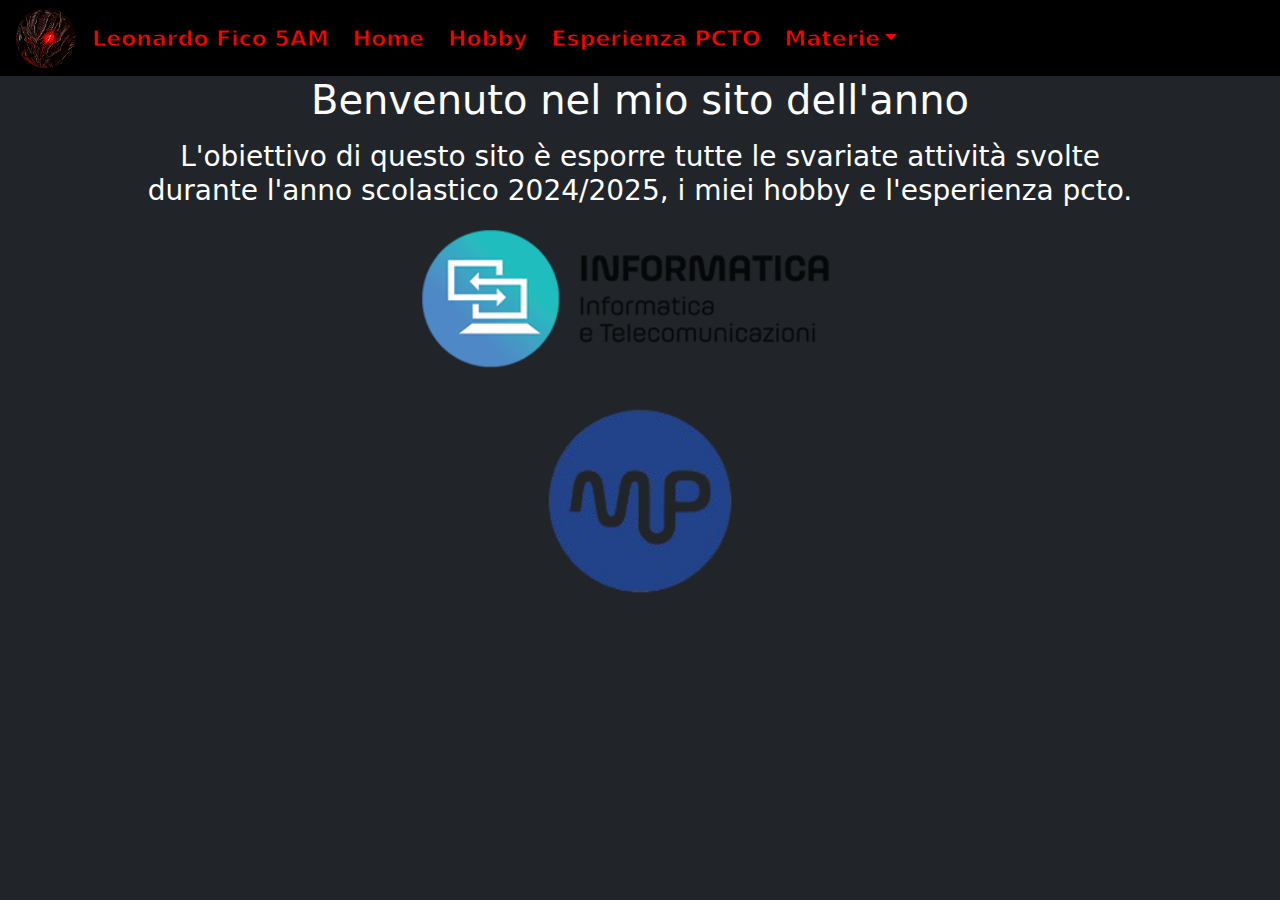
<file: index.html>
<!DOCTYPE html>
<html>
<head>
<title>Sito dell'anno</title>
  <meta charset="utf-8">
  <meta name="viewport" content="width=device-width, initial-scale=1">
  <link rel="stylesheet" href="stile.css">
  <link rel="icon" type="image/x-icon" href="brand.jpg">
  <link href="https://cdn.jsdelivr.net/npm/bootstrap@5.3.2/dist/css/bootstrap.min.css" rel="stylesheet">
</head>
<body class="bg-dark">
  <nav class="navbar custom-navbar">
    <div class="d-flex align-items-center ps-3">
  
      <!-- Logo -->
      <img src="berserkpfp.png" alt="Logo" class="rounded-pill me-3" style="width:60px; height:60px;">
  
      <!-- Titolo + link affiancati al logo -->
      <div class="d-flex align-items-center gap-4 flex-wrap">
        <span class="titoloHeader">Leonardo Fico 5AM</span>
        <a class="nav-link titoloHeader" href="home.html">Home</a>
        <a class="nav-link titoloHeader" href="hobby.html">Hobby</a>
        <a class="nav-link titoloHeader" href="pcto.html">Esperienza PCTO</a>
        <div class="dropdown">
          <a class="nav-link dropdown-toggle titoloHeader" href="#" role="button" data-bs-toggle="dropdown" aria-expanded="false">Materie</a>
          <ul class="dropdown-menu dropdown-menu-dark">
           <li><a class="dropdown-item" href="materie.html?materia=storia">Storia</a></li>
              <li><a class="dropdown-item" href="materie.html?materia=italiano">Italiano</a></li>
              <li><a class="dropdown-item" href="materie.html?materia=sistemi">Sistemi e Reti</a></li>
              <li><a class="dropdown-item" href="materie.html?materia=informatica">Informatica</a></li>
          </ul>
        </div>         
      </div>
  
    </div>
  </nav>

  <h1 class="text-white mb-3" align="center">Benvenuto nel mio sito dell'anno</h1>
  <h3 class="text-white mb-3" align="center">L'obiettivo di questo sito è esporre tutte le svariate attività svolte<br>
  durante l'anno scolastico 2024/2025, i miei hobby e l'esperienza pcto.</h3>
   <img src="logo_informatica.png" class="img-fluid mx-auto d-block rounded " width="450" height="550">
    <img src="marconi_logo.png" class="img-fluid mx-auto d-block rounded " width="250" height="350">

</body>
</html>
</file>
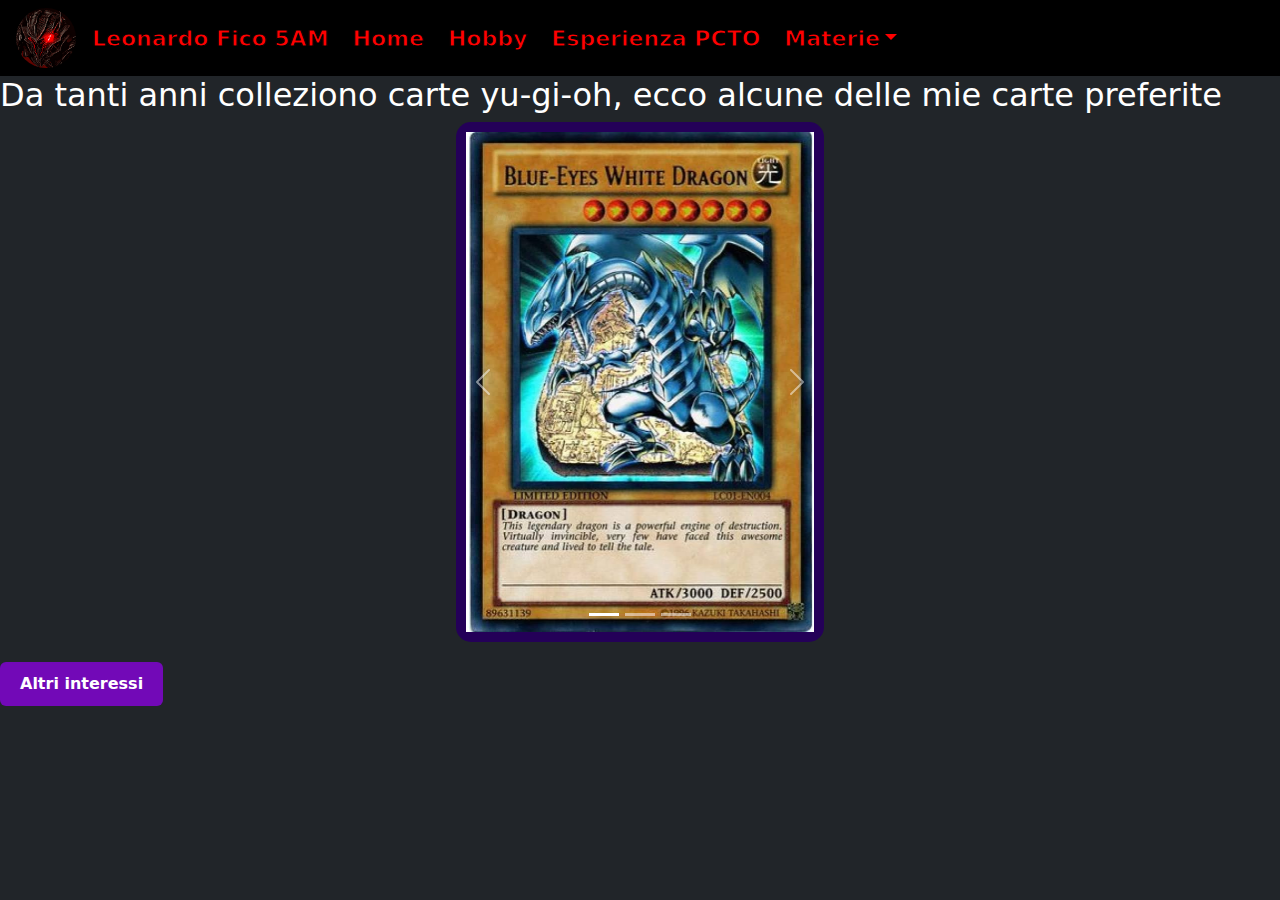
<file: hobby.html>
<!DOCTYPE html>
<html>
<head>
  <title>Sito dell'anno</title>
  <meta charset="utf-8">
  <meta name="viewport" content="width=device-width, initial-scale=1">
  <link rel="stylesheet" href="stile.css">
  <link rel="icon" type="image/x-icon" href="brand.jpg">
  <link href="https://cdn.jsdelivr.net/npm/bootstrap@5.3.2/dist/css/bootstrap.min.css" rel="stylesheet">
</head>
  <body class="bg-dark">
    <nav class="navbar custom-navbar">
      <div class="d-flex align-items-center ps-3">
        <img src="berserkpfp.png" alt="Logo" class="rounded-pill me-3" style="width:60px; height:60px;">
        <div class="d-flex align-items-center gap-4 flex-wrap">
          <span class="titoloHeader">Leonardo Fico 5AM</span>
          <a class="nav-link titoloHeader" href="home.html">Home</a>
          <a class="nav-link titoloHeader" href="hobby.html">Hobby</a>
          <a class="nav-link titoloHeader" href="pcto.html">Esperienza PCTO</a>
          <div class="dropdown">
            <a class="nav-link dropdown-toggle titoloHeader" href="#" role="button" data-bs-toggle="dropdown" aria-expanded="false">Materie</a>
            <ul class="dropdown-menu dropdown-menu-dark">
              <li><a class="dropdown-item" href="materie.html?materia=storia">Storia</a></li>
              <li><a class="dropdown-item" href="materie.html?materia=italiano">Italiano</a></li>
              <li><a class="dropdown-item" href="materie.html?materia=sistemi">Sistemi e Reti</a></li>
              <li><a class="dropdown-item" href="materie.html?materia=informatica">Informatica</a></li>
            </ul>
          </div>
        </div>
      </div>
    </nav>
    <h2 class="text-white">Da tanti anni colleziono carte yu-gi-oh, ecco alcune delle mie carte preferite</h2>
    <div id="carouselExample" class="carousel slide" data-bs-ride="carousel">
      <div class="carousel-inner">
        <div class="carousel-item active">
          <img src="BlueEyes.jpg" class="carousel-image" alt="Blue-Eyes White Dragon">
        </div>
        <div class="carousel-item">
          <img src="RedEyes.jpg" class="carousel-image" alt="Red-Eyes Black Dragon">
        </div>
        <div class="carousel-item">
          <img src="GalaxyEyes.jpg" class="carousel-image" alt="Galaxy-Eyes Photon Dragon">
        </div>
      </div>
      <button class="carousel-control-prev" type="button" data-bs-target="#carouselExample" data-bs-slide="prev">
        <span class="carousel-control-prev-icon" aria-hidden="true"></span>
        <span class="visually-hidden">Previous</span>
      </button>
      <button class="carousel-control-next" type="button" data-bs-target="#carouselExample" data-bs-slide="next">
        <span class="carousel-control-next-icon" aria-hidden="true"></span>
        <span class="visually-hidden">Next</span>
      </button>
      <div class="carousel-indicators mt-2">
        <button type="button" data-bs-target="#carouselExample" data-bs-slide-to="0" class="active" aria-current="true" aria-label="Slide 1"></button>
        <button type="button" data-bs-target="#carouselExample" data-bs-slide-to="1" aria-label="Slide 2"></button>
        <button type="button" data-bs-target="#carouselExample" data-bs-slide-to="2" aria-label="Slide 3"></button>
      </div>
    </div>
    <button type="button" class="btn btn-primary" data-bs-toggle="offcanvas" data-bs-target="#demo">Altri interessi</button>
    <div class="offcanvas offcanvas-start" id="demo" style="width: 100vw;">
      <div class="offcanvas-header">
        <h1 class="offcanvas-title">I miei interessi</h1>
        <button type="button" class="btn-close" data-bs-dismiss="offcanvas" aria-label="Close"></button>
      </div>
      <div class="offcanvas-body horizontal-blocks">
        <div class="interest-block">
          <p><b>Mi piacciono molto i manga</b></p>
          <img src="kaiji.jpg" alt="Kaiji" class="small-left-image">
        </div>
        <div class="interest-block">
          <p><b>Ma anche i videogames</b></p>
          <img src="DOOM.jpg" alt="DOOM">
        </div>
      </div>
    </div>
    <script src="https://cdn.jsdelivr.net/npm/bootstrap@5.3.2/dist/js/bootstrap.bundle.min.js"></script>
    <script src="javascript.js"></script>
  </body>
</html>
</file>
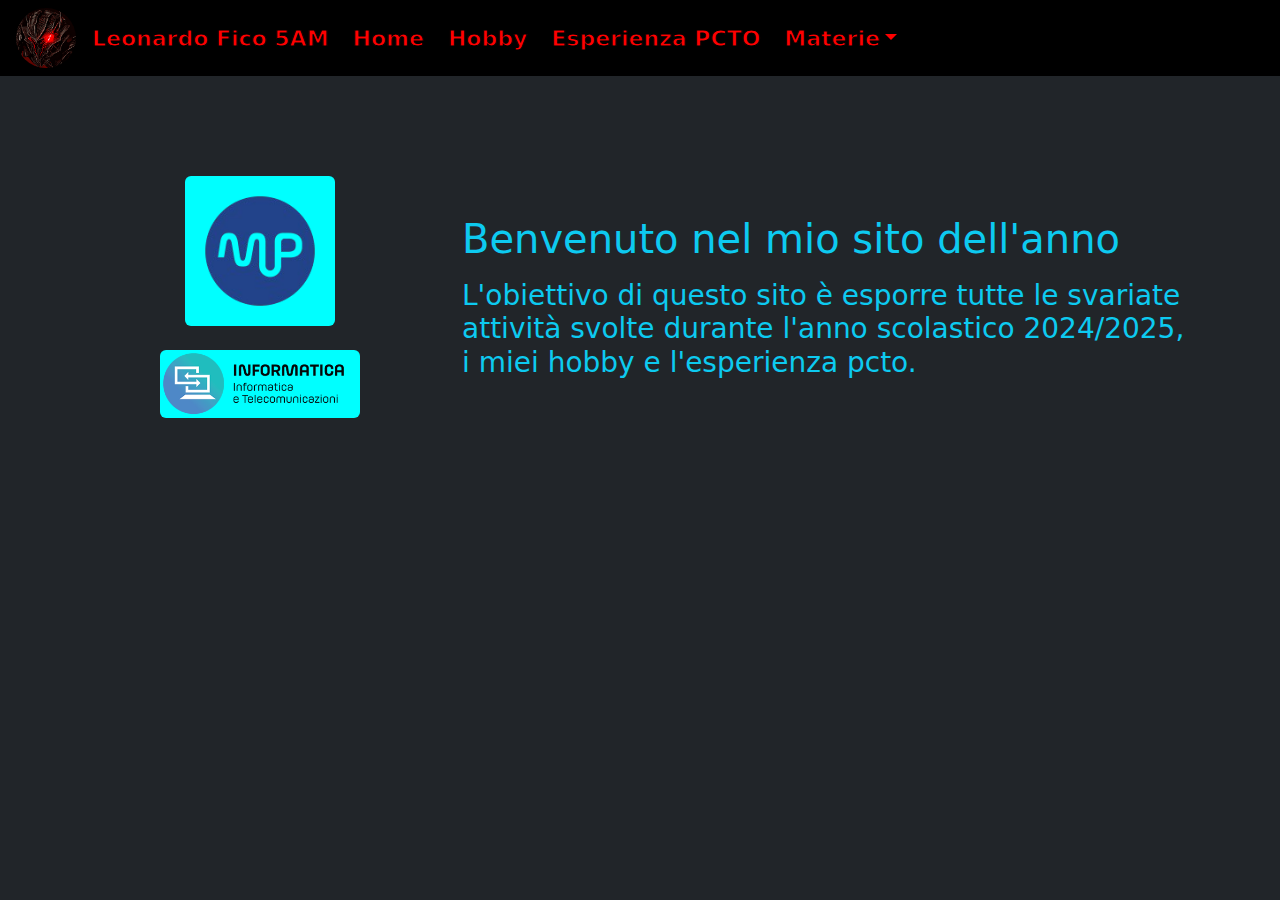
<file: home.html>
<!DOCTYPE html>
<html>
<head>
<title>Sito dell'anno</title>
  <meta charset="utf-8">
  <meta name="viewport" content="width=device-width, initial-scale=1">
  <link rel="stylesheet" href="stile.css">
  <link rel="icon" type="image/x-icon" href="brand.jpg">
  <link href="https://cdn.jsdelivr.net/npm/bootstrap@5.3.2/dist/css/bootstrap.min.css" rel="stylesheet">
</head>
<body class="bg-dark">
  <nav class="navbar custom-navbar">
    <div class="d-flex align-items-center ps-3">
      <img src="berserkpfp.png" alt="Logo" class="rounded-pill me-3" style="width:60px; height:60px;">
      <div class="d-flex align-items-center gap-4 flex-wrap">
        <span class="titoloHeader">Leonardo Fico 5AM</span>
        <a class="nav-link titoloHeader" href="home.html">Home</a>
        <a class="nav-link titoloHeader" href="hobby.html">Hobby</a>
        <a class="nav-link titoloHeader" href="pcto.html">Esperienza PCTO</a>
        <div class="dropdown">
          <a class="nav-link dropdown-toggle titoloHeader" href="#" role="button" data-bs-toggle="dropdown" aria-expanded="false">Materie</a>
          <ul class="dropdown-menu dropdown-menu-dark">
              <li><a class="dropdown-item" href="materie.html?materia=storia">Storia</a></li>
              <li><a class="dropdown-item" href="materie.html?materia=italiano">Italiano</a></li>
              <li><a class="dropdown-item" href="materie.html?materia=sistemi">Sistemi e Reti</a></li>
              <li><a class="dropdown-item" href="materie.html?materia=informatica">Informatica</a></li>
              <li><a class="dropdown-item" href="materie.html?materia=Educazione_Civica">Educazione Civica</a></li>
          </ul>
        </div>         
      </div>
    </div>
  </nav>

  <div class="container" style="margin-top: 100px;">
    <div class="row align-items-center">
      <div class="col-md-4 text-center">
        <div class="d-flex flex-column align-items-center">
          <img src="marconi_logo.png" class="img-fluid rounded" style="max-width: 150px; background-color: aqua;">
          <br>
          <img src="logo_informatica.png" class="img-fluid rounded mb-3" style="max-width: 200px; background-color: aqua;">
        </div>
      </div>
      <div class="col-md-8">
        <h1 class="text-info mb-3">Benvenuto nel mio sito dell'anno</h1>
        <h3 class="text-info mb-3">
          L'obiettivo di questo sito è esporre tutte le svariate attività svolte
          durante l'anno scolastico 2024/2025, i miei hobby e l'esperienza pcto.
        </h3>
      </div>
    </div>
  </div>
<script src="https://cdn.jsdelivr.net/npm/bootstrap@5.3.2/dist/js/bootstrap.bundle.min.js"></script>
    <script src="javascript.js"></script>
</body>
</html>
</file>
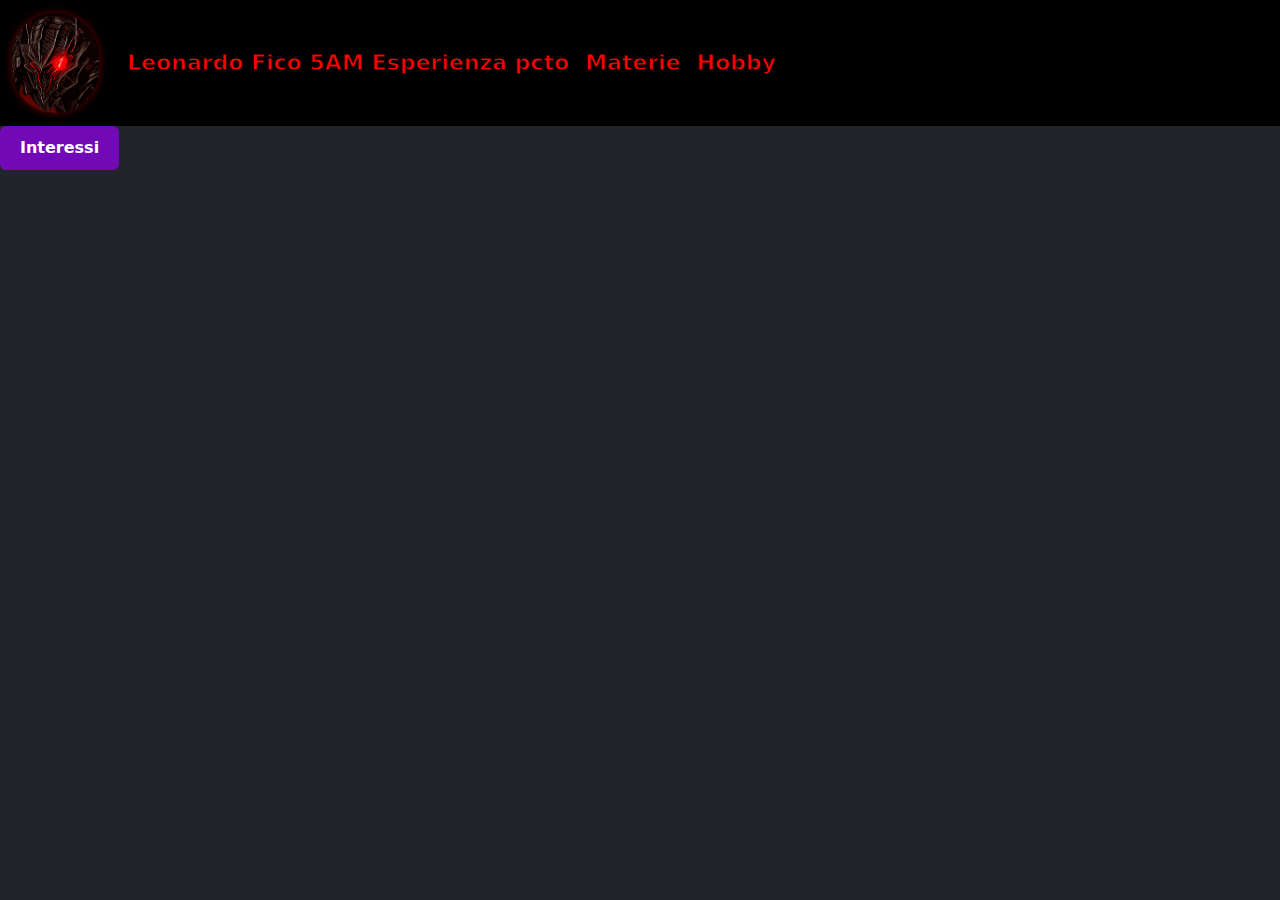
<file: sito.html>
<!DOCTYPE html>

<html>
<head>
<title>Sito dell'anno</title>
  <meta charset="utf-8">
  <meta name="viewport" content="width=device-width, initial-scale=1">
  <link rel="stylesheet" type="text/css" href="stile.css">

  <link href="https://cdn.jsdelivr.net/npm/bootstrap@5.3.2/dist/css/bootstrap.min.css" rel="stylesheet">
  <script src="https://cdn.jsdelivr.net/npm/bootstrap@5.3.2/dist/js/bootstrap.bundle.min.js"></script>
  <script src="javascript.js"></script>
  <link rel="icon" type="image/x-icon" href="brand.jpg">
</head>
<body class="bg-dark">

<nav class="navbar navbar-expand-lg"  style="background-color:rgb(0,0,0)">
  <div class="container-fluid">
    <a class="navbar-brand" href="#">
      <img src="berserkpfp.png" alt="Logo" style="width:87px;" class="rounded-pill">
    </a>
	<div class="container-fluid">
	<ul class="navbar-nav">
	
	<li class="nav-item">
        <p class="titoloHeader">Leonardo Fico 5AM                  </p>
      </li>
      <li class="nav-item">
        <a class="nav-link" href="pcto.html"><p class="titoloHeader">Esperienza pcto</p></a>
      </li>
      <li class="nav-item">
        <a class="nav-link" href="materie.html"><p class="titoloHeader">Materie</p></a>
      </li>
      <li class="nav-item">
        <a class="nav-link" href="hobby.html"><p class="titoloHeader">Hobby</p></a>
      </li>
	  
    </ul>
  </div>
</nav>




  
  <button class="btn btn-primary" type="button" data-bs-toggle="offcanvas" data-bs-target="#demo">
    Interessi
  </button>
</div>

</body>
</html>
</file>
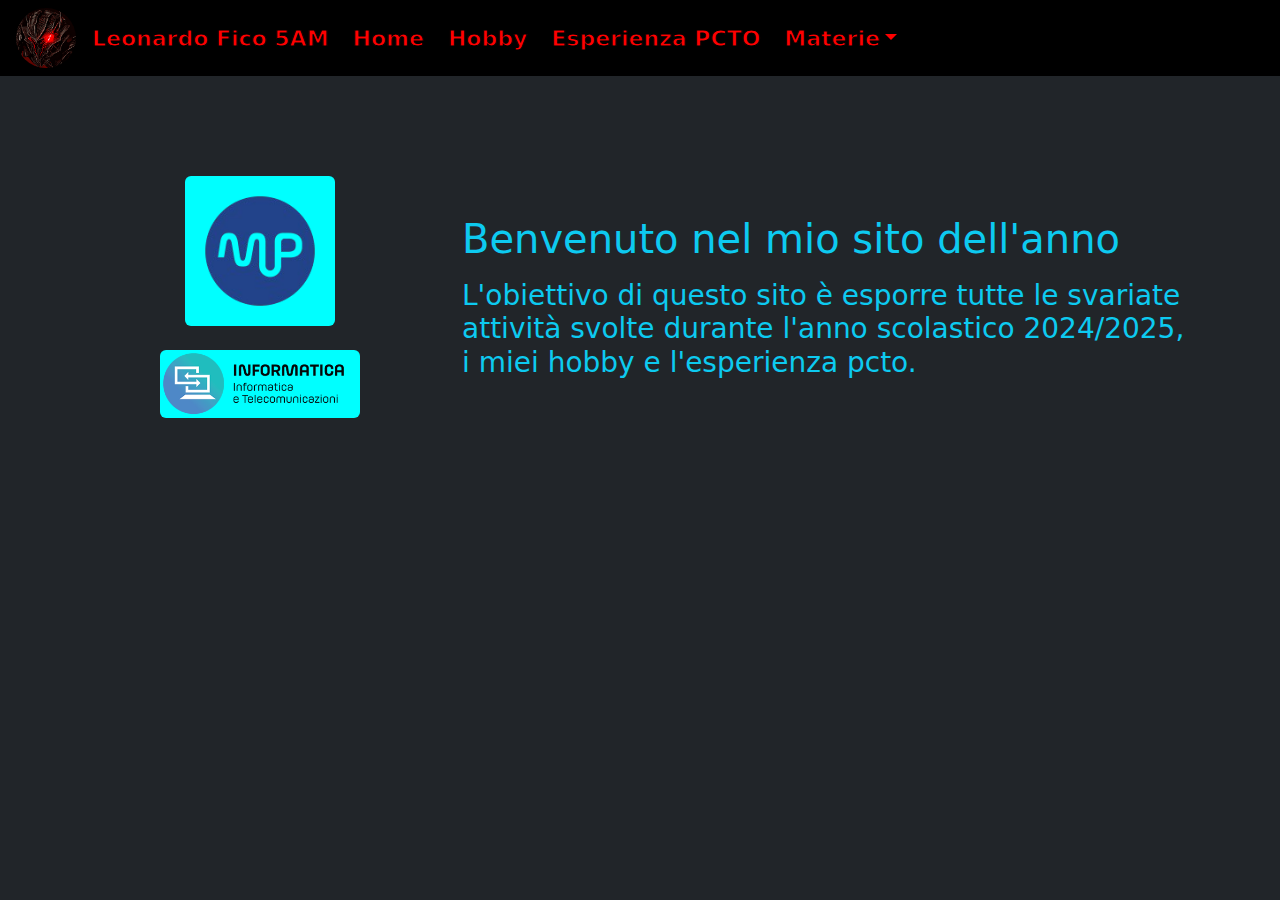
<file: sito dell_anno/home.html>
<!DOCTYPE html>
<html>
<head>
<title>Sito dell'anno</title>
  <meta charset="utf-8">
  <meta name="viewport" content="width=device-width, initial-scale=1">
  <link rel="stylesheet" href="stile.css">
  <link rel="icon" type="image/x-icon" href="brand.jpg">
  <link href="https://cdn.jsdelivr.net/npm/bootstrap@5.3.2/dist/css/bootstrap.min.css" rel="stylesheet">
</head>
<body class="bg-dark">
  <nav class="navbar custom-navbar">
    <div class="d-flex align-items-center ps-3">
      <img src="berserkpfp.png" alt="Logo" class="rounded-pill me-3" style="width:60px; height:60px;">
      <div class="d-flex align-items-center gap-4 flex-wrap">
        <span class="titoloHeader">Leonardo Fico 5AM</span>
        <a class="nav-link titoloHeader" href="home.html">Home</a>
        <a class="nav-link titoloHeader" href="hobby.html">Hobby</a>
        <a class="nav-link titoloHeader" href="pcto.html">Esperienza PCTO</a>
        <div class="dropdown">
          <a class="nav-link dropdown-toggle titoloHeader" href="#" role="button" data-bs-toggle="dropdown" aria-expanded="false">Materie</a>
          <ul class="dropdown-menu dropdown-menu-dark">
              <li><a class="dropdown-item" href="materie.html?materia=storia">Storia</a></li>
              <li><a class="dropdown-item" href="materie.html?materia=italiano">Italiano</a></li>
              <li><a class="dropdown-item" href="materie.html?materia=sistemi">Sistemi e Reti</a></li>
              <li><a class="dropdown-item" href="materie.html?materia=informatica">Informatica</a></li>
          </ul>
        </div>         
      </div>
    </div>
  </nav>

  <div class="container" style="margin-top: 100px;">
    <div class="row align-items-center">
      <div class="col-md-4 text-center">
        <div class="d-flex flex-column align-items-center">
          <img src="marconi_logo.png" class="img-fluid rounded" style="max-width: 150px; background-color: aqua;">
          <br>
          <img src="logo_informatica.png" class="img-fluid rounded mb-3" style="max-width: 200px; background-color: aqua;">
        </div>
      </div>
      <div class="col-md-8">
        <h1 class="text-info mb-3">Benvenuto nel mio sito dell'anno</h1>
        <h3 class="text-info mb-3">
          L'obiettivo di questo sito è esporre tutte le svariate attività svolte
          durante l'anno scolastico 2024/2025, i miei hobby e l'esperienza pcto.
        </h3>
      </div>
    </div>
  </div>

</body>
</html>
</file>
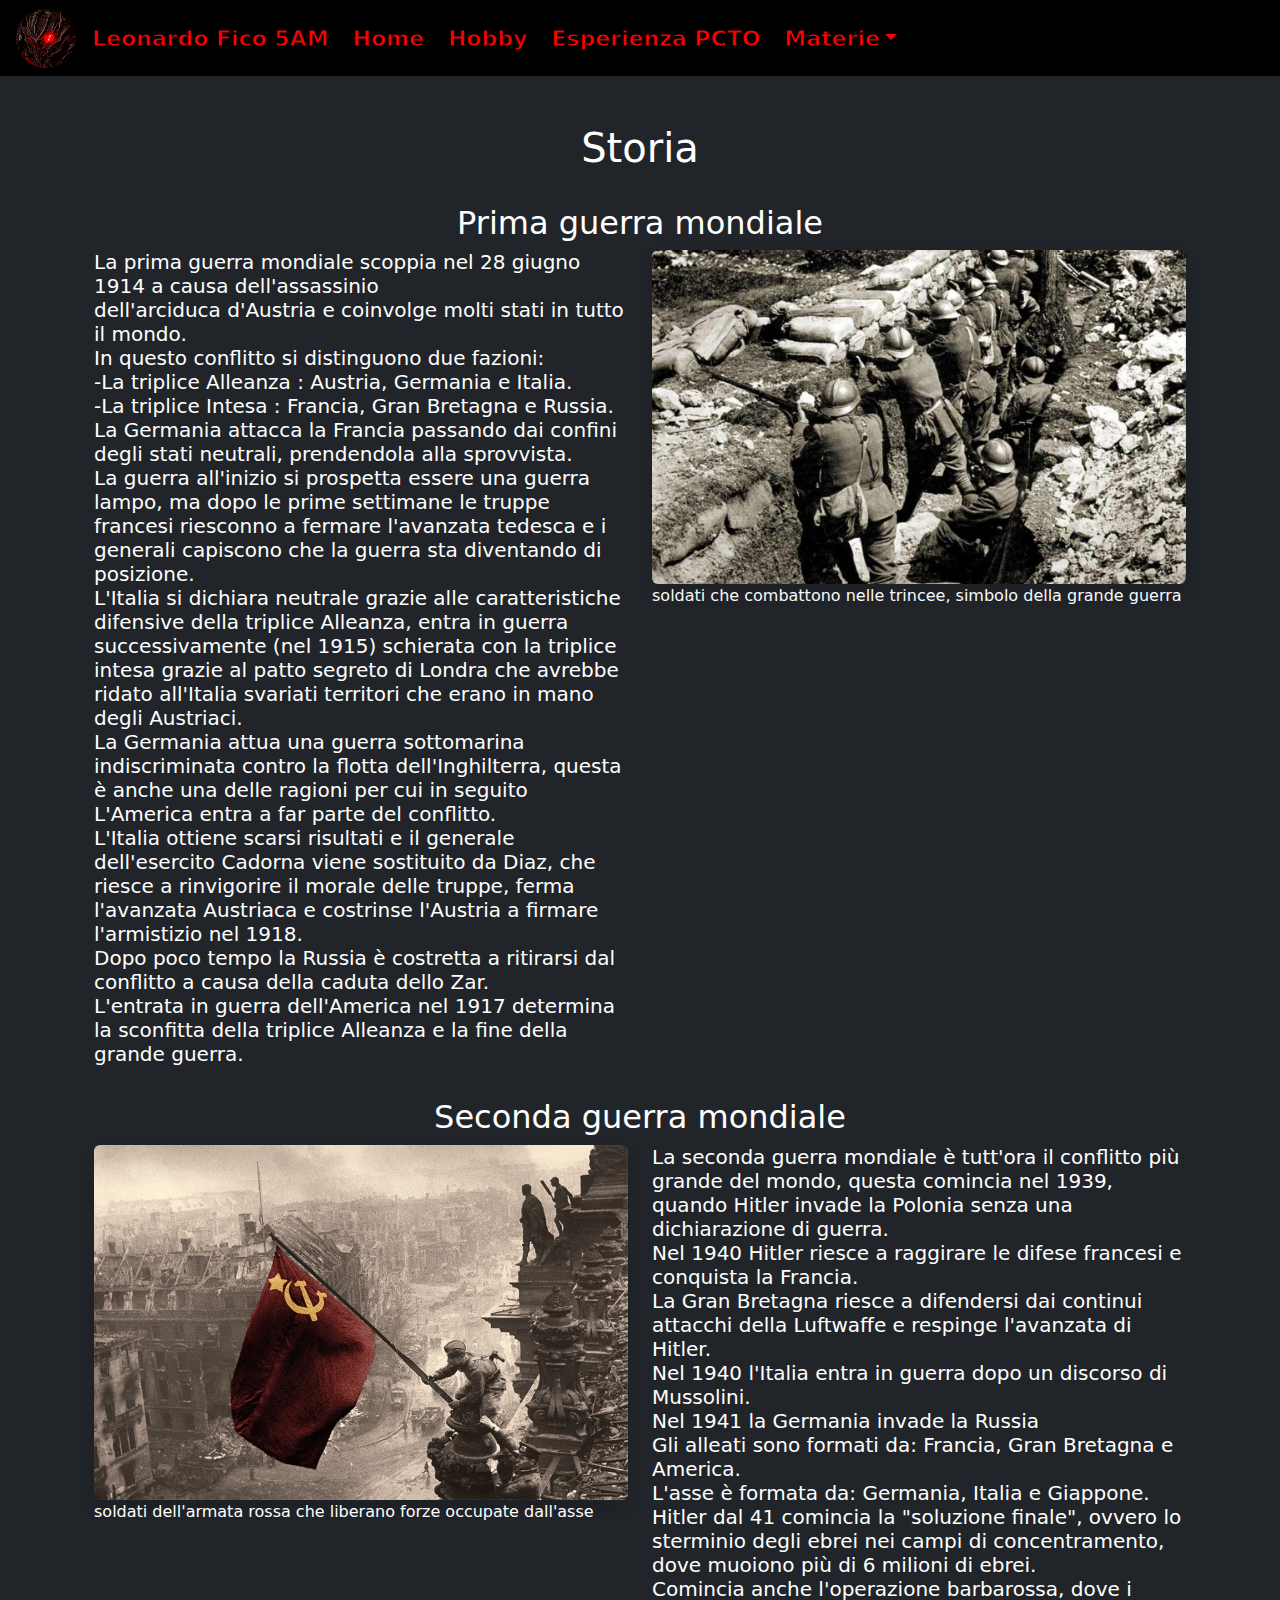
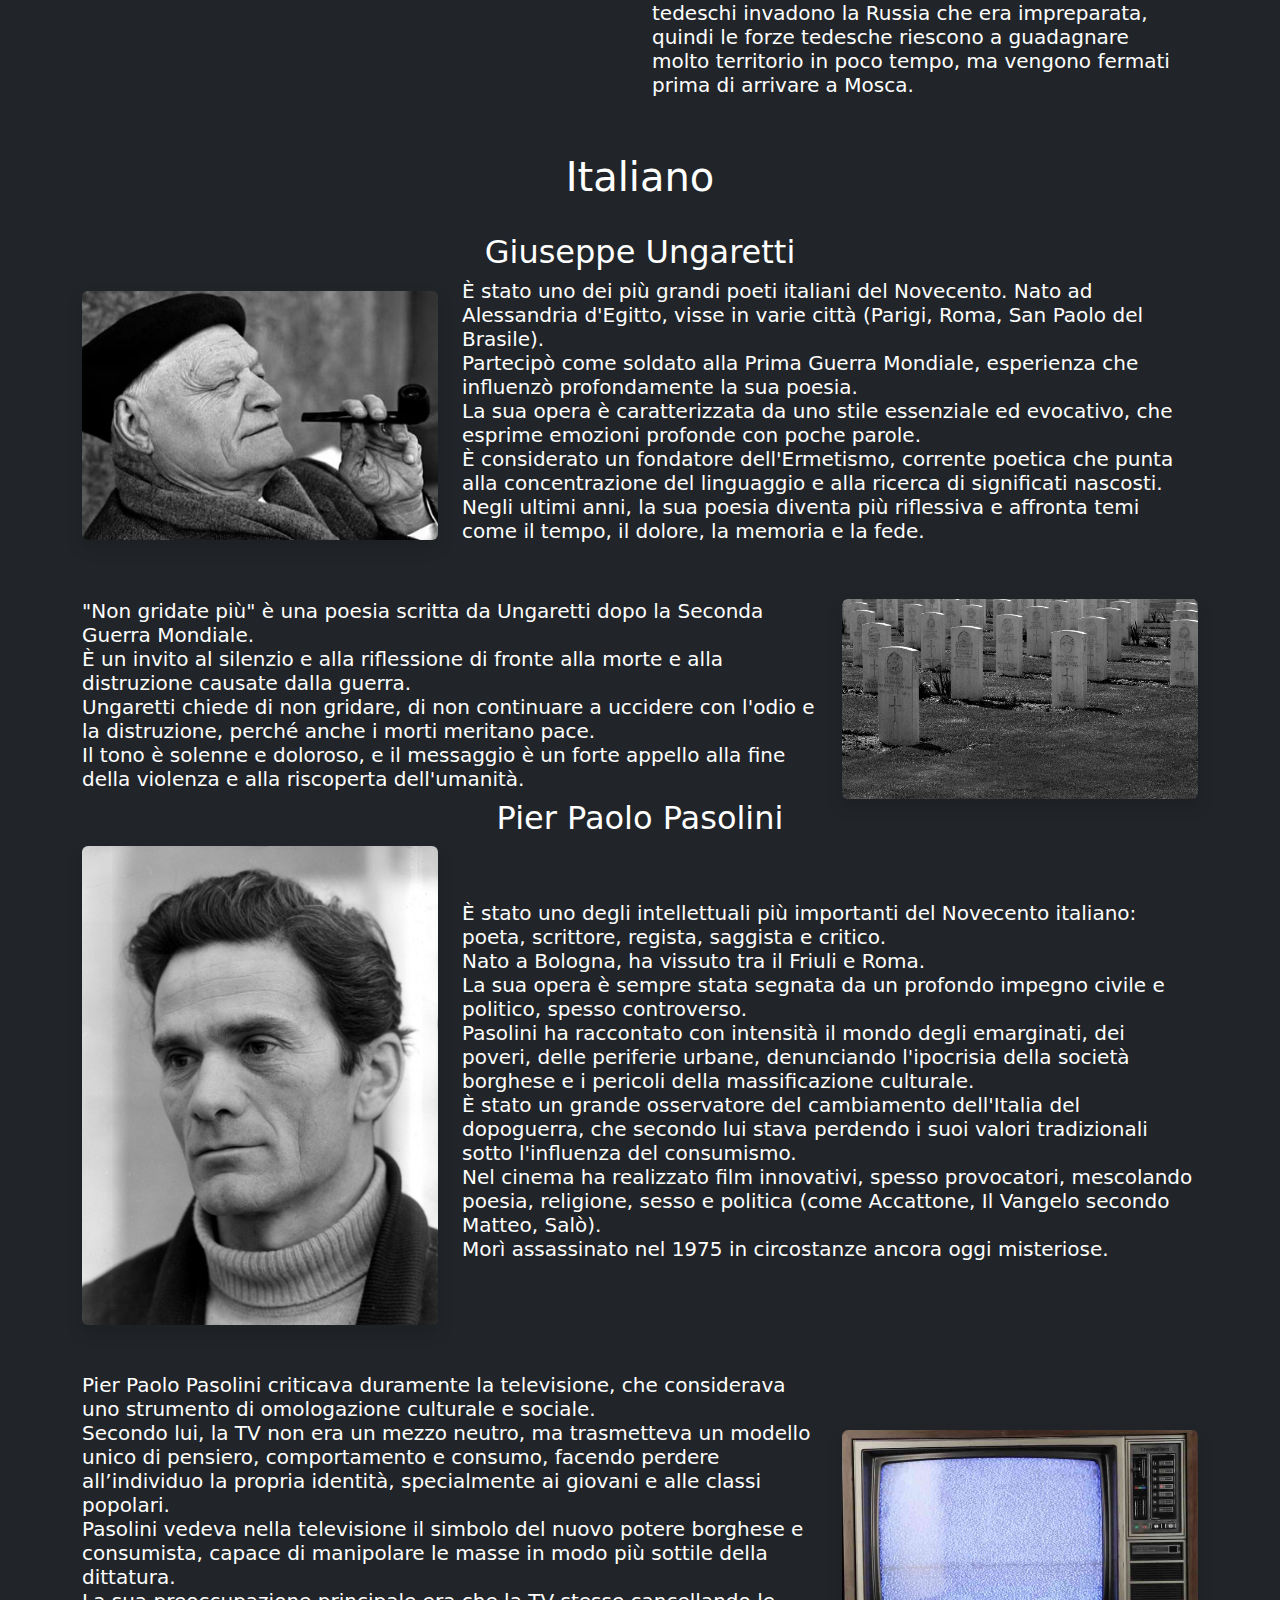
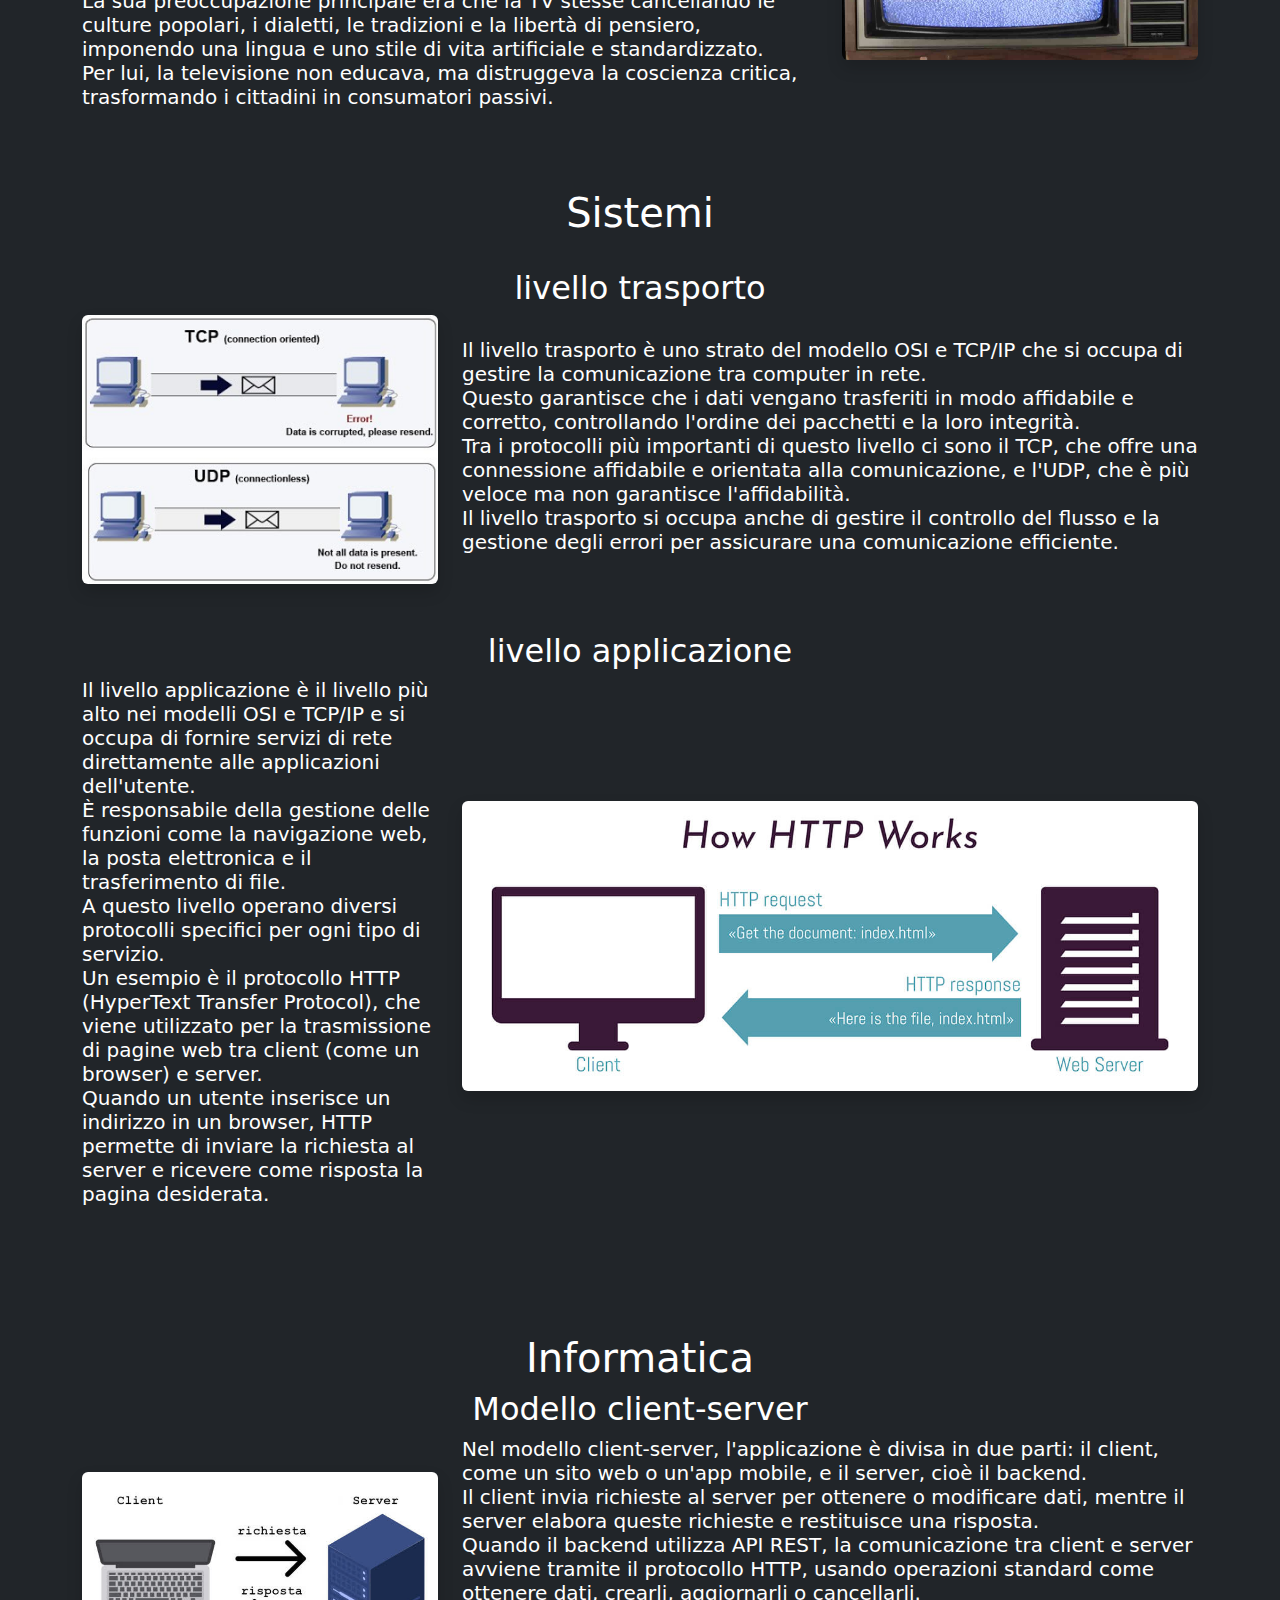
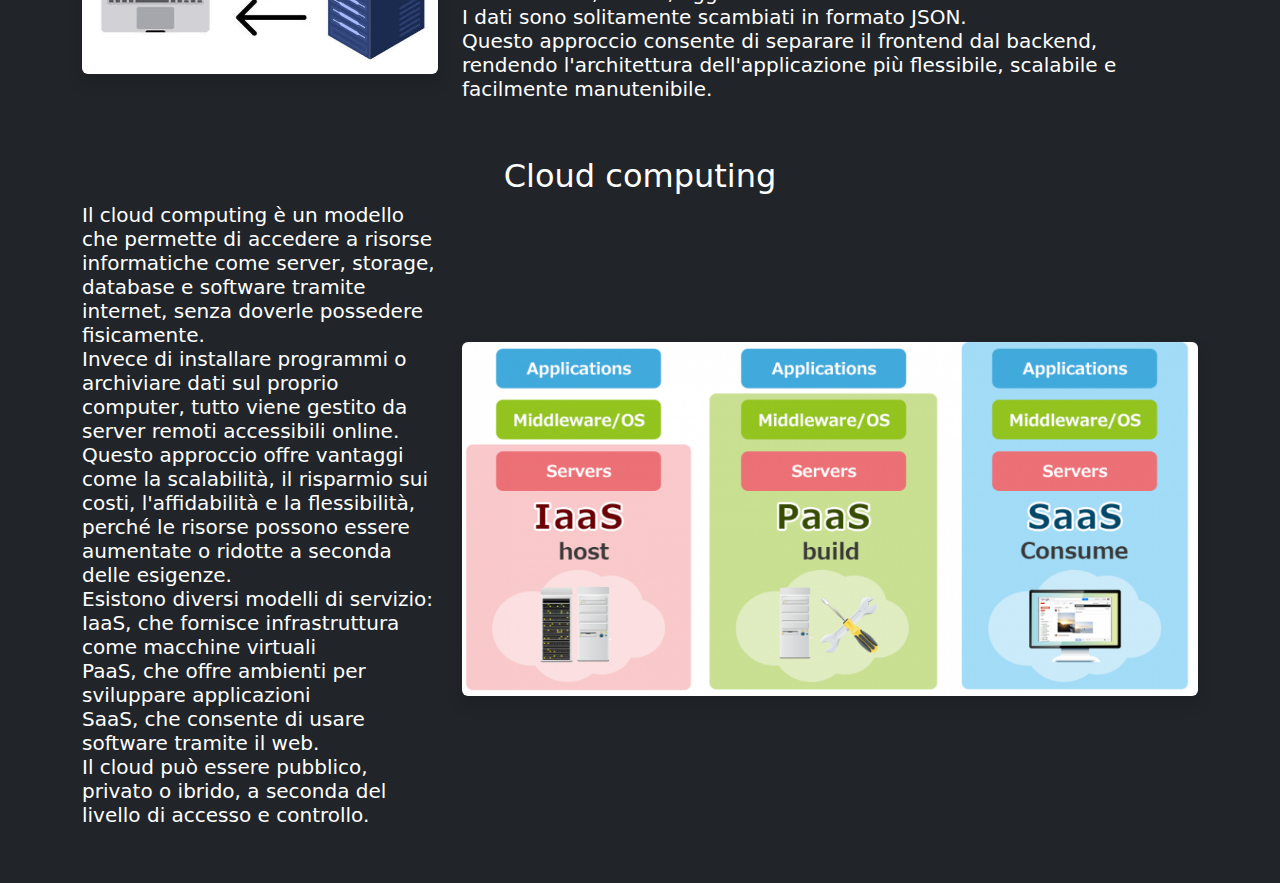
<file: sito dell_anno/materie.html>
<!DOCTYPE html>
<html>
  <head>
    <title>Sito dell'anno</title>
    <meta charset="utf-8">
    <meta name="viewport" content="width=device-width, initial-scale=1">
    <link rel="stylesheet" href="stile.css">
    <link rel="icon" type="image/x-icon" href="brand.jpg">
    <link href="https://cdn.jsdelivr.net/npm/bootstrap@5.3.2/dist/css/bootstrap.min.css" rel="stylesheet">
  </head>
  <body class="bg-dark">
    <nav class="navbar custom-navbar">
      <div class="d-flex align-items-center ps-3">
        <img src="berserkpfp.png" alt="Logo" class="rounded-pill me-3" style="width:60px; height:60px;">
        <div class="d-flex align-items-center gap-4 flex-wrap">
          <span class="titoloHeader">Leonardo Fico 5AM</span>
          <a class="nav-link titoloHeader" href="home.html">Home</a>
          <a class="nav-link titoloHeader" href="hobby.html">Hobby</a>
          <a class="nav-link titoloHeader" href="pcto.html">Esperienza PCTO</a>
          <div class="dropdown">
            <a class="nav-link dropdown-toggle titoloHeader" href="#" role="button" data-bs-toggle="dropdown" aria-expanded="false">Materie</a>
            <ul class="dropdown-menu dropdown-menu-dark">
              <li><a class="dropdown-item" href="materie.html?materia=storia">Storia</a></li>
              <li><a class="dropdown-item" href="materie.html?materia=italiano">Italiano</a></li>
              <li><a class="dropdown-item" href="materie.html?materia=sistemi">Sistemi e Reti</a></li>
              <li><a class="dropdown-item" href="materie.html?materia=informatica">Informatica</a></li>
            </ul>
          </div>          
        </div>
      </div>
    </nav>
    <div class="container mt-5">
      <div class="container mb-5 materia" id="storia">
        <h1 class="text-white" align="center">Storia</h1><br>
        <h2 class="text-white" align="center">Prima guerra mondiale</h2>
        <div class="row">
          <div class="col">
            <h5 class="text-white">
              La prima guerra mondiale scoppia nel 28 giugno 1914 a causa dell'assassinio<br>
              dell'arciduca d'Austria e coinvolge molti stati in tutto il mondo.<br>
              In questo conflitto si distinguono due fazioni:<br>
              -La triplice Alleanza : Austria, Germania e Italia.<br>
              -La triplice Intesa : Francia, Gran Bretagna e Russia.<br>
              La Germania attacca la Francia passando dai confini degli stati neutrali, prendendola alla sprovvista.<br>
              La guerra all'inizio si prospetta essere una guerra lampo, ma dopo le prime settimane le truppe francesi riesconno a fermare l'avanzata tedesca e i generali capiscono che la guerra sta diventando di posizione.<br>
              L'Italia si dichiara neutrale grazie alle caratteristiche difensive della triplice Alleanza, entra in guerra successivamente (nel 1915) schierata con la triplice intesa grazie al patto segreto di Londra che avrebbe ridato all'Italia svariati territori che erano in mano degli Austriaci.<br>
              La Germania attua una guerra sottomarina indiscriminata contro la flotta dell'Inghilterra, questa è anche una delle ragioni per cui in seguito L'America entra a far parte del conflitto.<br>
              L'Italia ottiene scarsi risultati e il generale dell'esercito Cadorna viene sostituito da Diaz, che riesce a rinvigorire il morale delle truppe, ferma l'avanzata Austriaca e costrinse l'Austria a firmare l'armistizio nel 1918.<br>
              Dopo poco tempo la Russia è costretta a ritirarsi dal conflitto a causa della caduta dello Zar.<br>
              L'entrata in guerra dell'America nel 1917 determina la sconfitta della triplice Alleanza e la fine della grande guerra.<br>
            </h5>
          </div>
          <div class="col">
            <figure>
              <img src="trincea.jpg" class="img-fluid mx-auto d-block rounded shadow">
              <figcaption class="text-light">soldati che combattono nelle trincee, simbolo della grande guerra</figcaption>
            </figure>
          </div>
        </div>
        <br>
        <h2 class="text-white" align="center">Seconda guerra mondiale</h2>
        <div class="row">
          <div class="col">
            <figure>
              <img src="seconda_guerra_mondiale.jpg" class="img-fluid mx-auto d-block rounded shadow">
              <figcaption class="text-white">soldati dell'armata rossa che liberano forze occupate dall'asse</figcaption>
            </figure>
          </div>
          <div class="col">
            <h5 class="text-white">
              La seconda guerra mondiale è tutt'ora il conflitto più grande del mondo, questa comincia nel 1939, quando Hitler invade la Polonia senza una dichiarazione di guerra.<br>
              Nel 1940 Hitler riesce a raggirare le difese francesi e conquista la Francia.<br>
              La Gran Bretagna riesce a difendersi dai continui attacchi della Luftwaffe e respinge l'avanzata di Hitler.<br>
              Nel 1940 l'Italia entra in guerra dopo un discorso di Mussolini.<br>
              Nel 1941 la Germania invade la Russia<br>
              Gli alleati sono formati da: Francia, Gran Bretagna e America.<br>
              L'asse è formata da: Germania, Italia e Giappone.<br>
              Hitler dal 41 comincia la "soluzione finale", ovvero lo sterminio degli ebrei nei campi di concentramento, dove muoiono più di 6 milioni di ebrei.<br>
              Comincia anche l'operazione barbarossa, dove i tedeschi invadono la Russia che era impreparata, quindi le forze tedesche riescono a guadagnare molto territorio in poco tempo, ma vengono fermati prima di arrivare a Mosca.<br>
            </h5>
          </div>
        </div>
      </div>
      <div class="mb-5 materia" id="italiano">
        <h1 class="text-white" align="center">Italiano</h1><br>
        <h2 class="text-white" align="center">Giuseppe Ungaretti</h2>
        <div class="row align-items-center">
          <div class="col-md-4">
            <img src="ungaretti.png" class="img-fluid rounded shadow" alt="Giuseppe Ungaretti">
          </div>
          <div class="col-md-8">
            <h5 class="text-white">
              È stato uno dei più grandi poeti italiani del Novecento. Nato ad Alessandria d'Egitto, visse in varie città (Parigi, Roma, San Paolo del Brasile).<br>
              Partecipò come soldato alla Prima Guerra Mondiale, esperienza che influenzò profondamente la sua poesia.<br>
              La sua opera è caratterizzata da uno stile essenziale ed evocativo, che esprime emozioni profonde con poche parole.<br>
              È considerato un fondatore dell'Ermetismo, corrente poetica che punta alla concentrazione del linguaggio e alla ricerca di significati nascosti.<br>
              Negli ultimi anni, la sua poesia diventa più riflessiva e affronta temi come il tempo, il dolore, la memoria e la fede.<br>
            </h5>
          </div>
        </div><br><br>
        <div class="row align-items-center">
          <div class="col-md-8">
          <h5 class="text-white">
            "Non gridate più" è una poesia scritta da Ungaretti dopo la Seconda Guerra Mondiale.<br>
             È un invito al silenzio e alla riflessione di fronte alla morte e alla distruzione causate dalla guerra.<br>
             Ungaretti chiede di non gridare, di non continuare a uccidere con l'odio e la distruzione, perché anche i morti meritano pace.<br>
             Il tono è solenne e doloroso, e il messaggio è un forte appello alla fine della violenza e alla riscoperta dell'umanità.<br>
            </h5></div>
          <div class="col-md-4">
            <img src="non_gridate_piu.jpg" class="img-fluid rounded shadow">
          </div>
        </div>
        <h2 class="text-white" align="center">Pier Paolo Pasolini</h2>
        <div class="row align-items-center">
          <div class="col-md-4">
            <img src="Pasolini.jpg" class="img-fluid rounded shadow" alt="Pasolini">
          </div>
          <div class="col-md-8">
            <h5 class="text-white">
              È stato uno degli intellettuali più importanti del Novecento italiano: poeta, scrittore, regista, saggista e critico.<br>
              Nato a Bologna, ha vissuto tra il Friuli e Roma.<br>
              La sua opera è sempre stata segnata da un profondo impegno civile e politico, spesso controverso.<br>
              Pasolini ha raccontato con intensità il mondo degli emarginati, dei poveri, delle periferie urbane, denunciando l'ipocrisia della società borghese e i pericoli della massificazione culturale.<br>
              È stato un grande osservatore del cambiamento dell'Italia del dopoguerra, che secondo lui stava perdendo i suoi valori tradizionali sotto l'influenza del consumismo.<br>
              Nel cinema ha realizzato film innovativi, spesso provocatori, mescolando poesia, religione, sesso e politica (come Accattone, Il Vangelo secondo Matteo, Salò).<br>
              Morì assassinato nel 1975 in circostanze ancora oggi misteriose.<br>
            </h5>
          </div>
        </div><br><br>
        <div class="row align-items-center">
          <div class="col-md-8">
          <h5 class="text-white">
            Pier Paolo Pasolini criticava duramente la televisione, che considerava uno strumento di omologazione culturale e sociale.<br>
            Secondo lui, la TV non era un mezzo neutro, ma trasmetteva un modello unico di pensiero, comportamento e consumo, facendo perdere all’individuo la propria identità, specialmente ai giovani e alle classi popolari.<br>
            Pasolini vedeva nella televisione il simbolo del nuovo potere borghese e consumista, capace di manipolare le masse in modo più sottile della dittatura.<br>
            La sua preoccupazione principale era che la TV stesse cancellando le culture popolari, i dialetti, le tradizioni e la libertà di pensiero, imponendo una lingua e uno stile di vita artificiale e standardizzato.<br>
            Per lui, la televisione non educava, ma distruggeva la coscienza critica, trasformando i cittadini in consumatori passivi.<br>
            </h5></div>
          <div class="col-md-4">
            <img src="televisione.png" class="img-fluid rounded shadow">
          </div>
        </div>
        <br>
      </div>
      <div class=" mb-5 materia" id="sistemi">
        <h1 class="text-white" align="center">Sistemi</h1><br>
        <div class="row align-items-center">
          <h2 class="text-white" align="center">livello trasporto</h2>
          <div class="col-md-4">
            <img src="tcp-udp.jpg" class="img-fluid rounded shadow" alt="clients" width="600" height="400">
          </div>
          <div class="col-md-8">
            <h5 class="text-white" >
          Il livello trasporto è uno strato del modello OSI e TCP/IP che si occupa di gestire la comunicazione tra computer in rete.<br>
          Questo garantisce che i dati vengano trasferiti in modo affidabile e corretto, controllando l'ordine dei pacchetti e la loro integrità.<br>
          Tra i protocolli più importanti di questo livello ci sono il TCP, che offre una connessione affidabile e orientata alla comunicazione, e l'UDP, che è più veloce ma non garantisce l'affidabilità.<br>
          Il livello trasporto si occupa anche di gestire il controllo del flusso e la gestione degli errori per assicurare una comunicazione efficiente.<br>
        </h5>
          </div>
        </div><br><br>
        <div class="row align-items-center">
          <h2 class="text-white" align="center">livello applicazione</h2>
          <div class="col-md-4">
            <h5 class="text-white" >
           Il livello applicazione è il livello più alto nei modelli OSI e TCP/IP e si occupa di fornire servizi di rete direttamente alle applicazioni dell'utente.<br>
           È responsabile della gestione delle funzioni come la navigazione web, la posta elettronica e il trasferimento di file.<br>
           A questo livello operano diversi protocolli specifici per ogni tipo di servizio.<br>
           Un esempio è il protocollo HTTP (HyperText Transfer Protocol), che viene utilizzato per la trasmissione di pagine web tra client (come un browser) e server.<br>
           Quando un utente inserisce un indirizzo in un browser, HTTP permette di inviare la richiesta al server e ricevere come risposta la pagina desiderata.<br>
          </h5>
          </div>
          <div class="col-md-8">
            <img src="http.jpg" class="img-fluid rounded shadow" alt="clients" width="900" height="700">
          </div>
        </div><br><br>
        <br>
      </div>
      <div class=" mb-5 materia" id="informatica">
        <h1 class="text-white" align="center">Informatica</h2>
         <div class="row align-items-center">
          <h2 class="text-white" align="center">Modello client-server</h2><br>
          <div class="col-md-4">
            <img src="client-server.jpg" class="img-fluid rounded shadow" alt="clients" width="600" height="400">
          </div>
          <div class="col-md-8">
            <h5 class="text-white" >
          Nel modello client-server, l'applicazione è divisa in due parti: il client, come un sito web o un'app mobile, e il server, cioè il backend.<br>
          Il client invia richieste al server per ottenere o modificare dati, mentre il server elabora queste richieste e restituisce una risposta.<br>
          Quando il backend utilizza API REST, la comunicazione tra client e server avviene tramite il protocollo HTTP, usando operazioni standard come ottenere dati, crearli, aggiornarli o cancellarli.<br>
          I dati sono solitamente scambiati in formato JSON.<br>
          Questo approccio consente di separare il frontend dal backend, rendendo l'architettura dell'applicazione più flessibile, scalabile e facilmente manutenibile.<br>
        </h5>
          </div>
        </div><br><br>

        <div class="row align-items-center">
          <h2 class="text-white" align="center">Cloud computing</h2><br>
          <div class="col-md-4">
            <h5 class="text-white" >
            Il cloud computing è un modello che permette di accedere a risorse informatiche come server, storage, database e software tramite internet, senza doverle possedere fisicamente.<br>
            Invece di installare programmi o archiviare dati sul proprio computer, tutto viene gestito da server remoti accessibili online.<br> Questo approccio offre vantaggi come la scalabilità, il risparmio sui costi, l'affidabilità e la flessibilità, perché le risorse possono essere aumentate o ridotte a seconda delle esigenze.<br>
            Esistono diversi modelli di servizio:
            IaaS, che fornisce infrastruttura come macchine virtuali<br>
            PaaS, che offre ambienti per sviluppare applicazioni<br>
            SaaS, che consente di usare software tramite il web.<br>
             Il cloud può essere pubblico, privato o ibrido, a seconda del livello di accesso e controllo.<br>
            </h5>
          </div>
          <div class="col-md-8">
            <img src="cloud_computing.png" class="img-fluid rounded shadow" alt="clients" width="900" height="700">
            
          </div>
        </div><br><br>
      </div>
      
    </div>
    <script src="https://cdn.jsdelivr.net/npm/bootstrap@5.3.2/dist/js/bootstrap.bundle.min.js"></script>
    <script src="javascript.js"></script>
  </body>
</html>
</file>
<file: stile.css>
.titoloHeader,
.navbar .nav-link,
.navbar .navbar-text {
  font-size: 22px;
  font-weight: bold;
  color: red;
  -webkit-text-stroke: 1px black;     /* ✅ Bordo nero */
  text-shadow: 0px 0px 1px rgba(0, 0, 0, 0.5);
  margin: 0px;
  white-space: nowrap; /* evita che vadano a capo */
}


.navbar {
  background-color: black !important;
  padding: 10px 20px;
}

.navbar .nav-link {
  padding: 0;
  text-decoration: none;
}


.navbar-brand img {
  box-shadow: 0 0 8px rgba(255, 0, 0, 0.4);
}


* { box-sizing: border-box; }

/* Slideshow container */
.slideshow-container {
  max-width: 1000px;
  position: relative;
  margin: auto;
}

/* Hide the images by default */
.mySlides {
  display: none;
}

/* Next & previous buttons */
.prev, .next {
  cursor: pointer;
  position: absolute;
  top: 50%;
  width: auto;
  margin-top: -22px;
  padding: 16px;
  color: white;
  font-weight: bold;
  font-size: 18px;
  transition: 0.6s ease;
  border-radius: 0 3px 3px 0;
  user-select: none;
}

/* Position the "next button" to the right */
.next {
  right: 0;
  border-radius: 3px 0 0 3px;
}

/* On hover, add a black background color with a little bit see-through */
.prev:hover, .next:hover {
  background-color: rgba(0,0,0,0.8);
}

/* Caption text */
.text {
  color: #f2f2f2;
  font-size: 15px;
  padding: 8px 12px;
  position: absolute;
  bottom: 8px;
  width: 100%;
  text-align: center;
}

/* Number text (1/3 etc) */
.numbertext {
  color: #f2f2f2;
  font-size: 12px;
  padding: 8px 12px;
  position: absolute;
  top: 0;
}

/* The dots/bullets/indicators */
.dot {
  cursor: pointer;
  height: 15px;
  width: 15px;
  margin: 0 2px;
  background-color: #bbb;
  border-radius: 50%;
  display: inline-block;
  transition: background-color 0.6s ease;
}

.active, .dot:hover {
  background-color: #717171;
}

/* Fading animation */
.fade {
  animation-name: fade;
  animation-duration: 1.5s;
}

#carouselExample {
  width: fit-content;
  max-width: 100%;
  margin: 0 auto 20px auto;
  background-color: #240058;
  border-radius: 15px;
  overflow: hidden;
  padding: 10px;
  display: flex;
  justify-content: center;
}

.carousel-inner {
  width: 100%;
}


.carousel-item {
  text-align: center;
}


.carousel-image {
  max-height: 500px;
  max-width: 100%;
  height: auto;
  object-fit: contain;
  display: block;
  margin: 0 auto;
}


@keyframes fade {
  from {opacity: .4}
  to {opacity: 1}
}

/* Offcanvas - Stile generale */
#demo {
  background-color: #1f1f1f;
  color: #f0f0f0;
  padding: 20px;
  border-right: 2px solid #5a189a;
  box-shadow: 2px 0 15px rgba(0, 0, 0, 0.5);
  font-family: 'Segoe UI', Tahoma, Geneva, Verdana, sans-serif;
  height: 100vh;
  overflow-y: hidden;
}

/* Header dell'offcanvas */
#demo .offcanvas-header {
  border-bottom: 1px solid #444;
  display: flex;
  justify-content: center;
  align-items: center;
  position: relative;
}

/* Titolo dell'offcanvas */
#demo .offcanvas-title {
  font-size: 2rem;
  font-weight: bold;
  color: #e0b3ff;
  width: 100%;
  text-align: center;
}

/* Bottone di chiusura visibile */
#demo .btn-close {
  position: absolute;
  right: 20px;
  top: 15px;
  filter: invert(1);
  z-index: 999;
}

/* Corpo dell'offcanvas con scroll orizzontale */
.horizontal-blocks {
  display: flex;
  flex-direction: row;
  justify-content: center;       /* ✅ Centra i blocchi */
  align-items: flex-start;
  gap: 60px;                     /* Più spazio tra le immagini */
  padding: 20px;
  overflow: hidden;              /* ✅ Nessuna scroll */
  height: calc(100% - 70px);     /* Altezza dinamica */
  flex-wrap: nowrap;             /* ✅ Mantiene l'affiancamento */
}

.interest-block {
  flex: 1 1 0;
  max-width: 40%;                /* ✅ Rende tutto responsive */
  text-align: center;
}

.interest-block p {
  font-size: 1.4rem;
  font-weight: bold;
  margin-bottom: 15px;
  color: #ffffff;
}


.interest-block img {
  width: 100%;
  height: auto;
  border-radius: 15px;
  box-shadow: 0 0 20px rgba(255, 255, 255, 0.15);
}

/* Bottone per aprire offcanvas */
button.btn-primary[data-bs-target="#demo"] {
  background-color: #7209b7;
  border: none;
  padding: 10px 20px;
  font-weight: bold;
  transition: background-color 0.3s ease;
}

button.btn-primary[data-bs-target="#demo"]:hover {
  background-color: #560bad;
}

/* Riduce la grandezza solo dell'immagine a sinistra */
.small-left-image 
{
    width: auto;
    max-width: 250px;     /* puoi ridurre/incrementare a piacere */
    height: auto;         /* ✅ mantiene le proporzioni */
    display: block;
    margin: 0 auto;
    border-radius: 10px;
}
</file>
<file: sito dell_anno/stile.css>
html
  {
    width: 100%;
    max-width: 100%;
    overflow-x: hidden;
    height: 90%;
    margin: 0;
    padding: 0;
  }
  .container 
  {
    width: 100%;
    max-width: 1200px; 
    padding-right: 15px;
    padding-left: 15px;
    margin-right: auto;
    margin-left: auto;
  }

  .titoloHeader,
  .navbar .nav-link,
  .navbar .navbar-text {
    font-size: 22px;
    font-weight: bold;
    color: red;
    -webkit-text-stroke: 1px black;     
    text-shadow: 0px 0px 1px rgba(0, 0, 0, 0.5);
    margin: 0px;
    white-space: nowrap; 
  }

  .navbar {
    background-color: black !important;
    padding: 10px 20px;
  }

  .navbar .nav-link {
    padding: 0;
    text-decoration: none;
  }

  .navbar-brand img {
    box-shadow: 0 0 8px rgba(255, 0, 0, 0.4);
  }

  * { box-sizing: border-box; }

  .slideshow-container {
    max-width: 700px;
    position: relative;
    margin: auto;
  }

  .mySlides {
    display: none;
  }

  .prev, .next {
    cursor: pointer;
    position: absolute;
    top: 50%;
    width: auto;
    margin-top: -22px;
    padding: 16px;
    color: white;
    font-weight: bold;
    font-size: 18px;
    transition: 0.6s ease;
    border-radius: 0 3px 3px 0;
    user-select: none;
  }

  .next {
    right: 0;
    border-radius: 3px 0 0 3px;
  }

  .prev:hover, .next:hover {
    background-color: rgba(0,0,0,0.8);
  }

  .text {
    color: #f2f2f2;
    font-size: 15px;
    padding: 8px 12px;
    position: absolute;
    bottom: 8px;
    width: 100%;
    text-align: center;
  }

  .numbertext {
    color: #f2f2f2;
    font-size: 12px;
    padding: 8px 12px;
    position: absolute;
    top: 0;
  }

  .dot {
    cursor: pointer;
    height: 15px;
    width: 15px;
    margin: 0 2px;
    background-color: #bbb;
    border-radius: 50%;
    display: inline-block;
    transition: background-color 0.6s ease;
  }

  .active, .dot:hover {
    background-color: #717171;
  }

  .fade {
    animation-name: fade;
    animation-duration: 1.5s;
  }

  #carouselExample {
    width: fit-content;
    max-width: 80%; 
    margin: 0 auto 20px auto;
    background-color: #240058;
    border-radius: 15px;
    overflow: hidden;
    padding: 10px;
    display: flex;
    justify-content: center;
  }

  .carousel-inner {
    width: 100%;
  }

  .carousel-item {
    text-align: center;
  }

  .carousel-image {
    max-height: 350px; 
    max-width: 100%;
    height: auto;
    object-fit: contain;
    display: block;
    margin: 0 auto;
  }

  .carousel-smaller {
    max-width: 70%;
  }

  @keyframes fade {
    from {opacity: .4}
    to {opacity: 1}
  }

  #demo {
    background-color: #1f1f1f;
    color: #f0f0f0;
    padding: 20px;
    border-right: 2px solid #5a189a;
    box-shadow: 2px 0 15px rgba(0, 0, 0, 0.5);
    font-family: 'Segoe UI', Tahoma, Geneva, Verdana, sans-serif;
    height: 100vh;
    overflow-y: hidden;
  }

  #demo .offcanvas-header {
    border-bottom: 1px solid #444;
    display: flex;
    justify-content: center;
    align-items: center;
    position: relative;
  }

  #demo .offcanvas-title {
    font-size: 2rem;
    font-weight: bold;
    color: #e0b3ff;
    width: 100%;
    text-align: center;
  }

  #demo .btn-close {
    position: absolute;
    right: 20px;
    top: 15px;
    filter: invert(1);
    z-index: 999;
  }

  .horizontal-blocks {
    display: flex;
    flex-direction: row;
    justify-content: center;       
    align-items: flex-start;
    gap: 60px;                     
    padding: 20px;
    overflow: hidden;              
    height: calc(100% - 70px);     
    flex-wrap: nowrap;             
  }

  .interest-block {
    flex: 1 1 0;
    max-width: 40%;                
    text-align: center;
  }

  .interest-block p {
    font-size: 1.4rem;
    font-weight: bold;
    margin-bottom: 15px;
    color: #ffffff;
  }

  .interest-block img {
    width: 100%;
    height: auto;
    border-radius: 15px;
    box-shadow: 0 0 20px rgba(255, 255, 255, 0.15);
  }

  button.btn-primary[data-bs-target="#demo"] {
    background-color: #7209b7;
    border: none;
    padding: 10px 20px;
    font-weight: bold;
    transition: background-color 0.3s ease;
  }

  button.btn-primary[data-bs-target="#demo"]:hover {
    background-color: #560bad;
  }

  .small-left-image 
  {
      width: auto;
      max-width: 250px;     
      height: auto;         
      display: block;
      margin: 0 auto;
      border-radius: 10px;
  }
</file>
